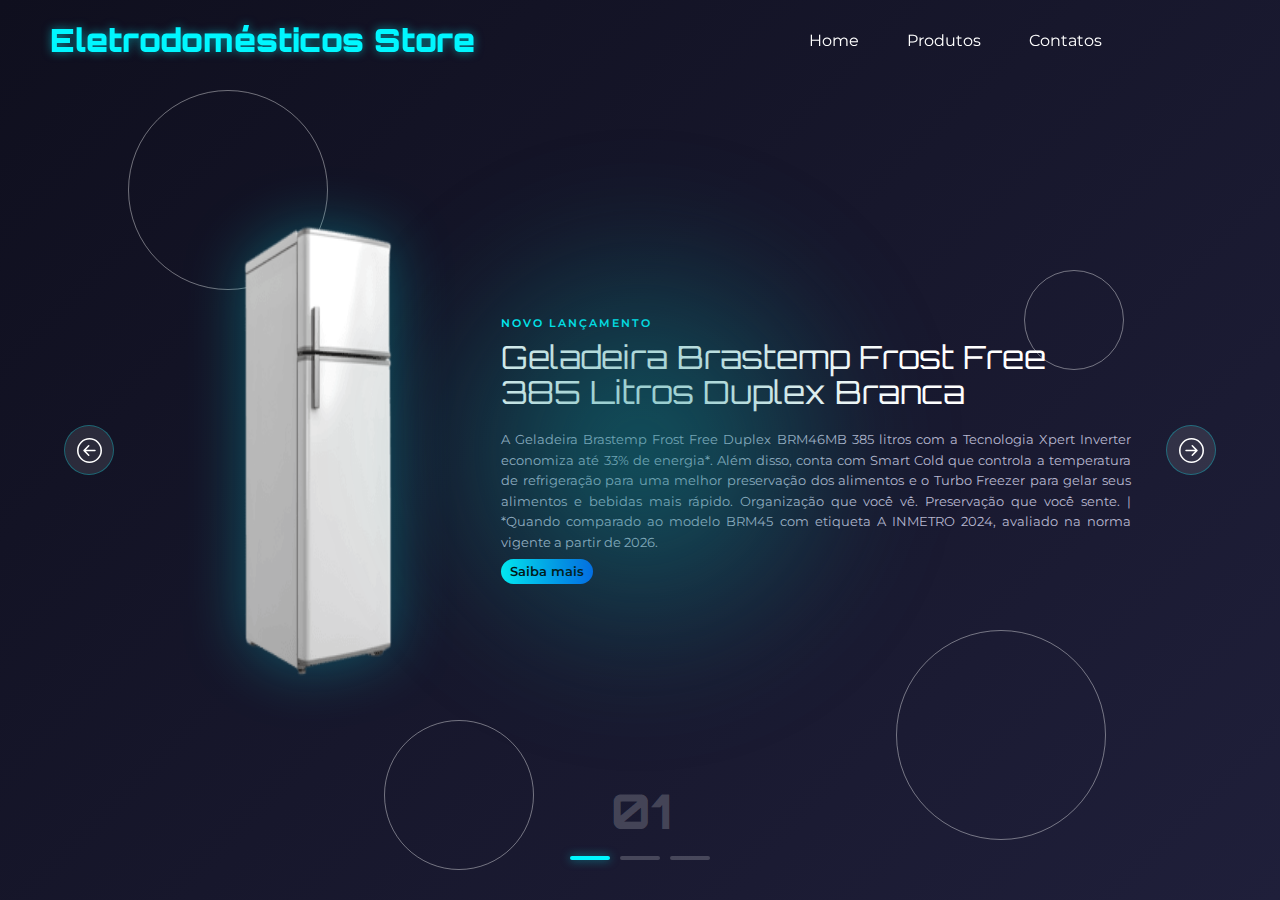
<file: projetoloja/index.html>
<!DOCTYPE html>
<html lang="pt-br">
<head>
    <meta charset="UTF-8">
    <meta name="viewport" content="width=device-width, initial-scale=1.0">
    <title>Loja virtual eletrodomésticos</title>
    <link rel="preconnect" href="https://fonts.googleapis.com">
    <link rel="preconnect" href="https://fonts.gstatic.com" crossorigin>
    <link href="https://fonts.googleapis.com/css2?family=Montserrat:ital,wght@0,100..900;1,100..900&family=Orbitron:wght@400..900&display=swap" rel="stylesheet">
    <link rel="stylesheet" href="styles.css">
</head>
<body>
    <div class="header"></div>


    <main class="container">
        <div class="tech-circulos">
            <div class="circulo"></div>
            <div class="circulo"></div>
            <div class="circulo"></div>
            <div class="circulo"></div>
        </div>

        <div class="lista">
            <div class="item active">

                <div class="produto-img">
                    <img src="img/geladeira.png" alt="Geladeira">
                </div>

                <div class="conteudo">
                    <p class="produto-tag">Novo Lançamento</p>
                    <p class="produto-nome">Geladeira Brastemp Frost Free 385 Litros Duplex Branca</p>
                    <p class="produto-desc">A Geladeira Brastemp Frost Free Duplex BRM46MB 385 litros com a Tecnologia Xpert Inverter economiza até 33% de energia*. Além disso, conta com Smart Cold que controla a temperatura de refrigeração para uma melhor preservação dos alimentos e o Turbo Freezer para gelar seus alimentos e bebidas mais rápido. Organização que você vê. Preservação que você sente. | *Quando comparado ao modelo BRM45 com etiqueta A INMETRO 2024, avaliado na norma vigente a partir de 2026.</p>
                    <button class="btn">Saiba mais</button>
                </div>
            
            </div>

            <div class="item">

                <div class="produto-img">
                    <img src="img/torradeira.webp" alt="Torradeira">
                </div>

                <div class="conteudo">
                    <p class="produto-tag">Não pode faltar no café da manhã</p>
                    <p class="produto-nome">Sanduicheira e Grill HQ 750W Antiaderente</p>
                    <p class="produto-desc">Seja no café da manhã corrido, na hora do lanche da criançada ou no preparo daquele grelhado rápido à noite, a Sanduicheira e Grill HQ-SG004 entrega tudo o que o você precisa: facilidade, economia de tempo e muito sabor, com a confiança de um produto feito para durar.Compacta por fora, potente por dentro, ela traz 750W de potência, chapas com revestimento antiaderente durável, controle automático de temperatura e um sistema de sinalização luminosa inteligente que indica o momento certo para usar.</p>
                    <button class="btn">Saiba mais</button>
                </div>
            
            </div>

            <div class="item">

                <div class="produto-img">
                    <img src="img/airfryer.png" alt="Air Fryer">
                </div>

                <div class="conteudo">
                    <p class="produto-tag">Para fritar sem óleo</p>
                    <p class="produto-nome">Airfryer 5L 700W</p>
                    <p class="produto-desc">Com tecnologia de Circulação de Ar Quente e alta potência, ela cozinha, assa e frita sem a necessidade de óleo ou manteiga, mantendo o sabor e a textura dos alimentos. Seu cesto quadrado de 4 litros, com a maior área plana do mercado*, acomoda melhor os alimentos para um cozimento uniforme. Seu cesto possui revestimento antiaderente Duraflon, o que facilita a limpeza. Possui ainda controle de temperatura ajustável até 200°C, timer de 60 minutos com aviso sonoro e desligamento automático.</p>
                    <button class="btn">Saiba mais</button>
                </div>
            
            </div>
        </div>

        <div class="setas">
            <button class="seta-btn" id="esquerda">
                <svg xmlns="http://www.w3.org/2000/svg" width="25" height="25" fill="#fff" class="bi bi-arrow-left-circle" viewBox="0 0 16 16">
                <path fill-rule="evenodd" d="M1 8a7 7 0 1 0 14 0A7 7 0 0 0 1 8m15 0A8 8 0 1 1 0 8a8 8 0 0 1 16 0m-4.5-.5a.5.5 0 0 1 0 1H5.707l2.147 2.146a.5.5 0 0 1-.708.708l-3-3a.5.5 0 0 1 0-.708l3-3a.5.5 0 1 1 .708.708L5.707 7.5z"/>
                </svg>
            </button>

            <button class="seta-btn" id="direita">
                <svg xmlns="http://www.w3.org/2000/svg" width="25" height="25" fill="#fff" class="bi bi-arrow-right-circle" viewBox="0 0 16 16">
                <path fill-rule="evenodd" d="M1 8a7 7 0 1 0 14 0A7 7 0 0 0 1 8m15 0A8 8 0 1 1 0 8a8 8 0 0 1 16 0M4.5 7.5a.5.5 0 0 0 0 1h5.793l-2.147 2.146a.5.5 0 0 0 .708.708l3-3a.5.5 0 0 0 0-.708l-3-3a.5.5 0 1 0-.708.708L10.293 7.5z"/>
                </svg>
            </button>
        </div>

        <div class="indicadores">
            <div class="numeros">01</div>
            <div class="pontos">
                <div class="ponto active"></div>
                <div class="ponto"></div>
                <div class="ponto"></div>
            </div>
        </div>
    </main>
    <script src="scripts.js"></script>
    <script src="header.js"></script>
</body>
</html>
</file>
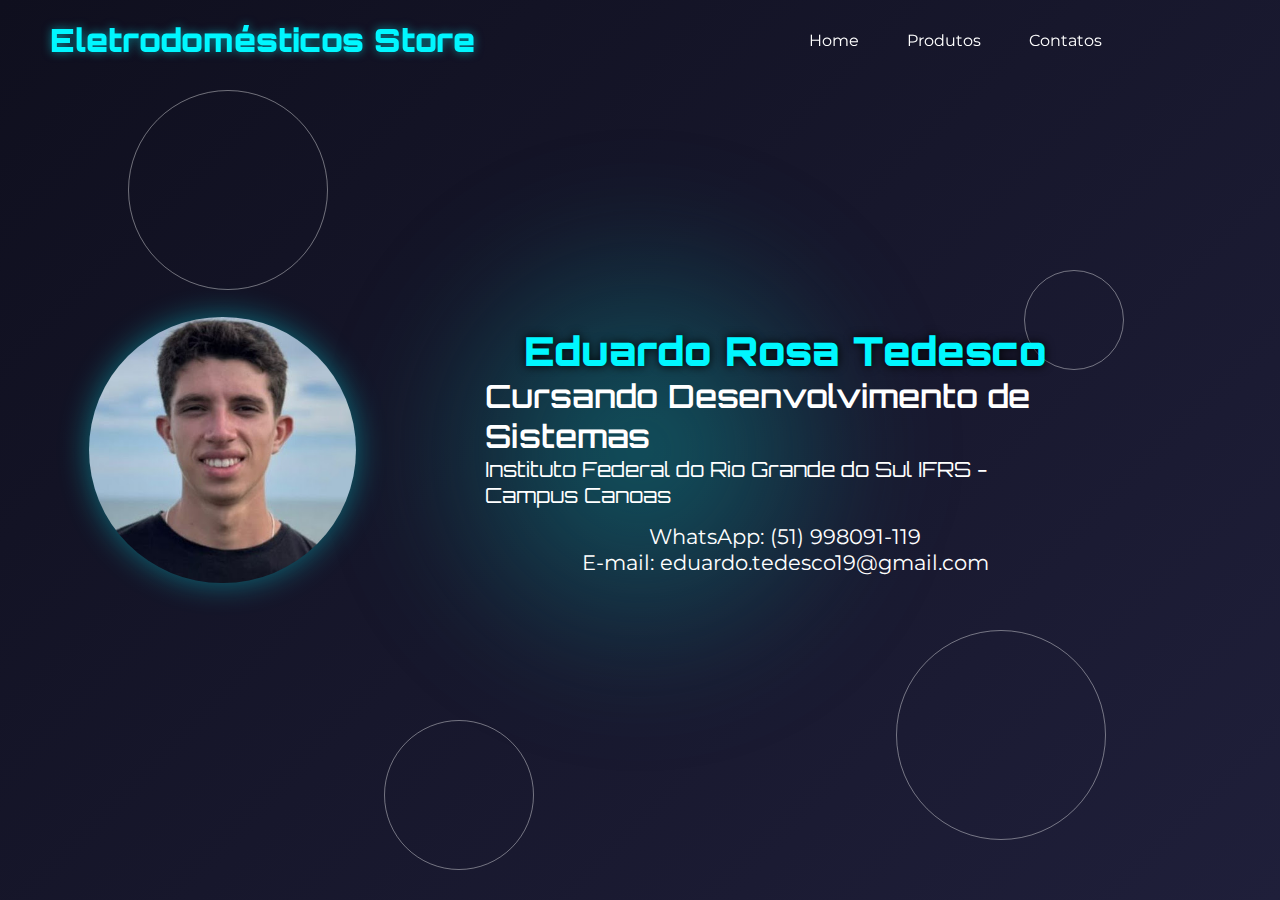
<file: projetoloja/contatos.html>
<!DOCTYPE html>
<html lang="en">
<head>
    <meta charset="UTF-8">
    <meta name="viewport" content="width=device-width, initial-scale=1.0">
    <title>Contatos</title>
    <link rel="stylesheet" href="styles.css">
    <link href="https://fonts.googleapis.com/css2?family=Montserrat:ital,wght@0,100..900;1,100..900&family=Orbitron:wght@400..900&display=swap" rel="stylesheet">
</head>
<body>
    <div class="header"></div>


    <main class="container">
        <div class="tech-circulos">
            <div class="circulo"></div>
            <div class="circulo"></div>
            <div class="circulo"></div>
            <div class="circulo"></div>
        </div>

        <div class="item-prog">

        <div class="foto-prog">
            <img src="img/foto-prog.jpg" alt="Programador deste site">
        </div>

        <div class="contato-caixa">
            <div class="alinhar">
                <p class="nome-prog">Eduardo Rosa Tedesco</p>
                <p class="cursando-prog">Cursando Desenvolvimento de Sistemas</p>
                <p class="escola-prog">Instituto Federal do Rio Grande do Sul IFRS - Campus Canoas</p>
                <p class="zap-prog"><a href="https://wa.me/5551998091119">WhatsApp: (51) 998091-119</a></p>
                <p class="email-prog"><a href="mailto:eduardo.tedesco19@gmail.com">E-mail: eduardo.tedesco19@gmail.com</a></p>
            </div>
        </div>

        </div>
    </main>
</body>
<script src="header.js"></script>
</html>
</file>
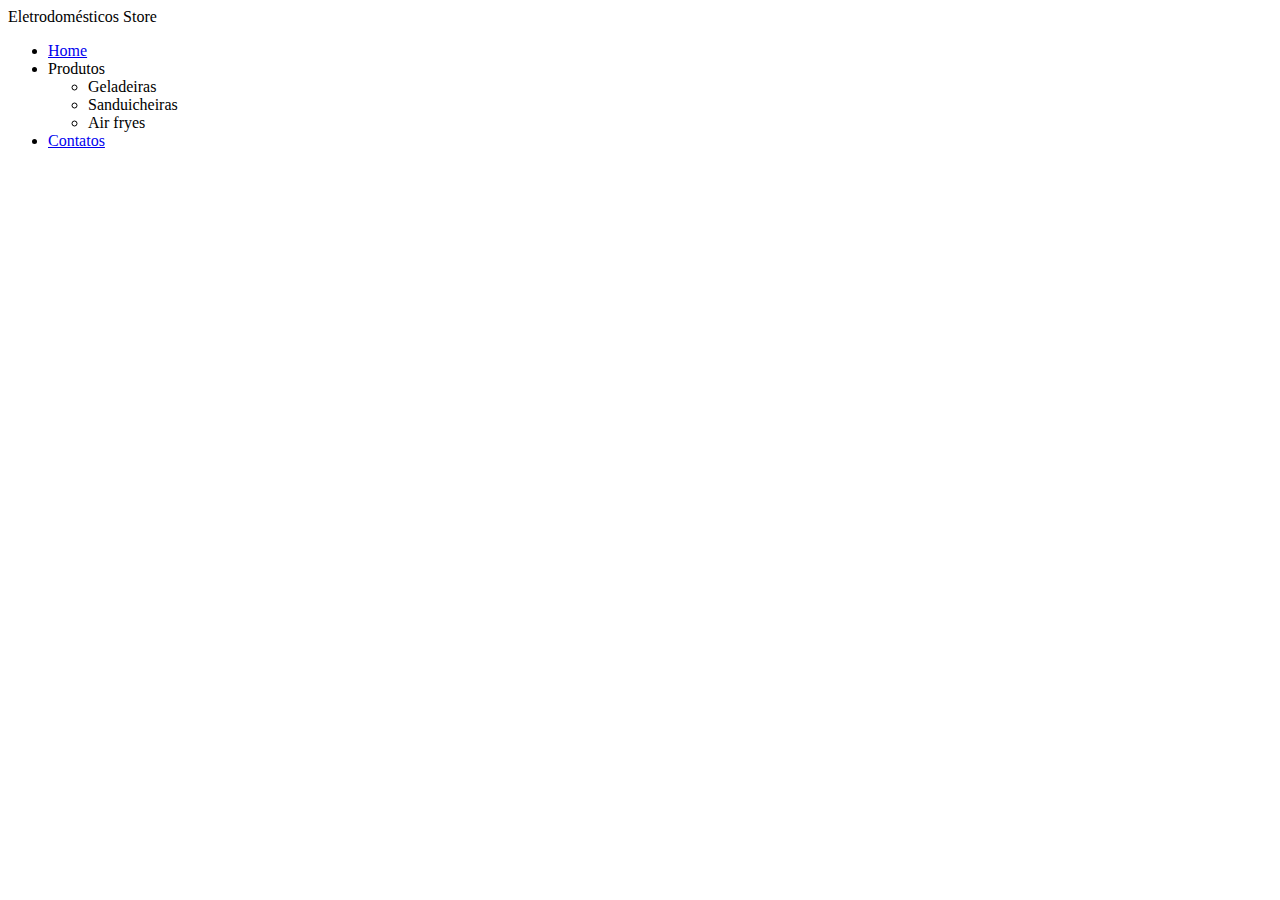
<file: projetoloja/header.html>
<!DOCTYPE html>
<html lang="en">
<head>
    <meta charset="UTF-8">
    <meta name="viewport" content="width=device-width, initial-scale=1.0">
    <title></title>
</head>
<body>
    <header>
        <div class="logo">Eletrodomésticos Store</div>

        <nav>
            <ul>
                <li><a href="index.html">Home</a></li>
                <li id="produtos">Produtos
                    <ul>
                        <li>
                            Geladeiras
                        </li>
                        <li>
                            Sanduicheiras
                        </li>
                        <li>
                            Air fryes
                        </li>
                </ul>

                </li>
                <li><a href="contatos.html">Contatos</a></li>
            </ul>
        </nav>
    </header>
</body>
</html>
</file>
<file: projetoloja/styles.css>
* {
    margin: 0;
    padding: 0;
    box-sizing: border-box;
    list-style: none;
    font-family: "Montserrat", sans-serif;
}

body{
    background-color: #0f0f1e;
    color: white;
    font-size: 16px;
    overflow: hidden;
}

header{
    position: fixed;
    min-width: 90vw;
    top: 0;
    padding: 20px 50px;
    display: flex;
    justify-content: space-between;
    align-items: center;
    z-index: 1000;
}

.logo{
    font-family: "Orbitron", sans-serif;
    font-size: 2rem;
    font-weight: 900;
    color: #00f7ff;
    text-shadow: 0 0 10px rgba(0, 247, 255, 0.5);
}

header nav ul{
    display: flex;
    gap: 48px;
}

header nav ul li{
    cursor: pointer;
    position: relative;
    padding: 5px 0;
}

a{
    text-decoration: none;
    color: inherit;
}

header nav ul li::after{
    content: '';
    position: absolute;
    left: 0;
    bottom: 0;
    width: 0;
    height: 2px;
    background-color: #00f7ff;

    transition: width 0.5s ease;
}

header nav ul li:hover::after{
    width: 100%;
}

#produtos{
    position: relative;
}

#produtos ul{
    display: none;
    position: absolute;
    top: 100%;
    left: 0;
    gap: 10px;


}


#produtos:hover ul{
    display: flex;
    flex-direction: column;
    font-size: 0.8rem;
}

.container{
    height: 100vh;
    position: relative;
    background: linear-gradient(135deg, #0f0f1e 0%, #1f1f3a 100%);
    overflow: hidden;
}

.container::before {
    content: '';
    position: absolute;
    width: 500px;
    height: 500px;
    border-radius: 50%;
    background: radial-gradient(circle, rgba(11, 137, 141, 0.596) 0%, rgba(15,15, 30, 0) 70%);
    top: 50%;
    left: 50%;
    transform: translate(-50%, -50%);
    filter: blur(50px);

    animation: pulse 4s infinite alternate;
    z-index: 1;

    /*Para evitar que ele cubra elementos, sempre que for decorativo, colocar isso*/
    pointer-events: none;
}

@keyframes pulse{
    0% {
        opacity: 0.5;
        transform:  translate(-50%, -50%) scale(0.8);
    }
    100%{
        opacity: 1;
        transform: translate(-50%, -50%) scale(1.8);
    }
}

.lista{
    width: 80%;
    height: 100%;
    margin: 0 auto;
    position: relative;
}

.item{
    position: absolute;
    inset: 0;
    display: flex;
    justify-content: center;
    align-items: center;
    opacity: 0;

    /*ANIMACAO*/
    transform: translateX(100vw);
    transition: transform 0.7s ease-in-out, opacity 0.7s ease-in-out;
}

.active{
    opacity: 1;
    transform: translateX(0);
}

.produto-img{
    width: 30%;
    height: 100%;
    display: flex;
    align-items: center;
    justify-content: center;
    position: relative;
    z-index: 2;
}

.produto-img img{
    width: 110%;
    height: 60%;
    filter: drop-shadow(0 0 30px rgba(0, 247, 255, 0.3));

    /*ANIMACAO*/
    transform: translateX(200px);
    opacity: 0;
    transition-delay: 0.5s;
}

.active .produto-img img{
    transform: translateX(0);
    opacity: 1;
    z-index: 6;
}

.conteudo{
    width: 60%;
    margin-left: 30px;
    padding-right: 90px;
    display: flex;
    align-items: flex-start;
    justify-content: center;
    z-index: 2;
    flex-direction: column;
}

.produto-tag{
    font-size: 1rem;
    text-transform: uppercase;
    color: #00f7ff;
    font-weight: 600;
    letter-spacing: 2px;
    margin-bottom: 10px;
    transform: translateX(500px);
    opacity: 0;
    transition: transform 0.5s ease, opacity 0.5s ease;
    transition-delay: 0.6s;
}

.active .produto-tag{
    transform: translateX(0);
    opacity: 1;
}

.produto-nome{
    font-size: 4rem;
    font-family: "Orbitron", sans-serif;
    line-height: 1.1;
    margin-bottom: 20px;

    transform: translateX(500px);
    opacity: 0;
    transition: transform 0.5s ease, opacity 0.5s ease;
    transition-delay: 0.7s;
}

.active .produto-nome{
    transform: translateX(0);
    opacity: 1;
}

.produto-desc{
    font-size: 1.1rem;
    color: #b8b8d0;
    line-height: 1.6;
    margin-bottom: 30px;
    max-width: 800px;
    opacity: 0;
    z-index: 5;
    text-align: justify;

    transform: translateX(500px);
    transition: transform 0.7s ease, opacity 0.5s ease;
    transition-delay: 0.5s;
}

.active .produto-desc{
    transform: translateX(0);
    opacity: 1;
}

.btn{
    margin-top: 20px;
    padding: 12px 16px;
    background: linear-gradient(90deg, #00f7ff, #0066ff);
    border-radius: 30px;
    color: #000;
    font-size: 1rem;
    font-weight: 600;
    cursor: pointer;
    border: none;
    z-index: 5;

    transform: translateX(300px);
    opacity: 0;
    transition: transform 0.5s ease, opacity 0.5s ease;
    transition-delay: 0.6s;
}

.active .btn{
    transform: translateX(0);
    opacity: 1;
}

.btn:hover{
    background: linear-gradient(45deg, #0066ff, #00f7ff);
    color: white;
}

.setas{
    position: absolute;
    width: 90%;
    display: flex;
    justify-content: space-between;
    top: 50%;
    top: 50%;
    left: 50%;
    transform: translate(-50%, -50%);
    z-index: 5;
}

.seta-btn{
    width: 50px;
    height: 50px;
    border-radius: 50%;
    cursor: pointer;
    background-color: rgba(255, 255, 255, 0.1);
    border: 1px solid rgba(0, 247, 255, 0.3);
    display: flex;
    align-items: center;
    justify-content: center;
}

.seta-btn:hover{
    background-color: #1f1f3a;
    border: 1px solid #00f7ff;
}

.indicadores{
    position: absolute;
    bottom: 40px;
    left: 50%;
    transform: translateX(-50%);
    display: flex;
    flex-direction: column;
    align-items: center;
    gap: 15px;
    z-index: 5;
}

.numeros{
    font-family: 'Orbitron', sans-serif;
    font-size: 3rem;
    font-weight: 800;
    color: rgba(255, 255, 255, 0.2);
}

.pontos{
    display: flex;
    gap: 10px;
}

.ponto{
    width: 40px;
    height: 4px;
    background-color: rgba(255, 255, 255, 0.2);
    border-radius: 2px;
}

.ponto.active{
    background-color: #00f7ff;
    box-shadow: 0 0 10px rgba(0, 247, 255, 0.5);
}

.tech-circulos{
    position: absolute;
    top: 0;
    left: 0;
    width: 100%;
    height: 100%;
    overflow: hidden;
    pointer-events: none;
}

.circulo{
    position: absolute;
    border-radius: 50%;
    border: 1px solid rgba(255,255,255,0.4);
}

.circulo:nth-child(1){
    width: 200px;
    height: 200px;
    top: 10%;
    left: 10%;
}

.circulo:nth-child(2){
    width: 150px;
    height: 150px;
    top: 80%;
    left: 30%;
}

.circulo:nth-child(3){
    width: 210px;
    height: 210px;
    top: 70%;
    left: 70%;
}

.circulo:nth-child(4){
    width: 100px;
    height: 100px;
    top: 30%;
    left: 80%;
}

@media(max-width: 1900px){
    .produto-nome{
        font-size: 2rem;
        width: 110%;
    }
    .produto-tag{
        font-size: 0.7rem;
    }
    .btn{
        font-size: 0.8rem;
        padding: 5px 9px;
        margin-top: 6px;
    }
    .produto-desc{
        margin-bottom: 0;
        width: 120%;
        max-width: 1000px;
        font-size: 0.8rem;
    }
}

/* Contatos */

.foto-prog{
    display: flex;
    justify-content: center;
    align-items: center;
    position: relative;
    width: 40%;
    z-index: 6;
}

.foto-prog img{
    border-radius: 50%;
    width: 60%;
    height: auto;
    filter: drop-shadow(0px 0px 15px rgba(0, 247, 255, 0.4));
}

.contato-caixa{
    width: 60%;
    display: flex;
    align-items: flex-start;
    justify-content: center;
    z-index: 2;
    flex-direction: column;
}

.contato-caixa p{
    font-family: "Orbitron", sans-serif;
}

.item-prog{
    width: 90vw;
    height: 100vh;
    display: flex;
    justify-content: center;
    align-items: center;
    gap: 40px;
}

.nome-prog{
    font-size: 2.5rem;
    color: #00f7ff;
    text-shadow: 0 0 10px black;
    font-weight: 900;

    align-items: center;
}

.alinhar{
    width: 90%;
    display: flex;
    position: relative;
    flex-direction: column;
    justify-content: center;
    align-items: center;
}

.cursando-prog{
    font-size: 2rem;
    font-weight: 600;
}

.escola-prog{
    margin-bottom: 15px;
    font-size: 1.3rem;
    font-weight: 300;
}

.zap-prog:hover{
    color: lightgreen;
}

.email-prog:hover{
    color: lightcoral;
}

.zap-prog, .email-prog{
    font-size: 1.3rem;
}
</file>
